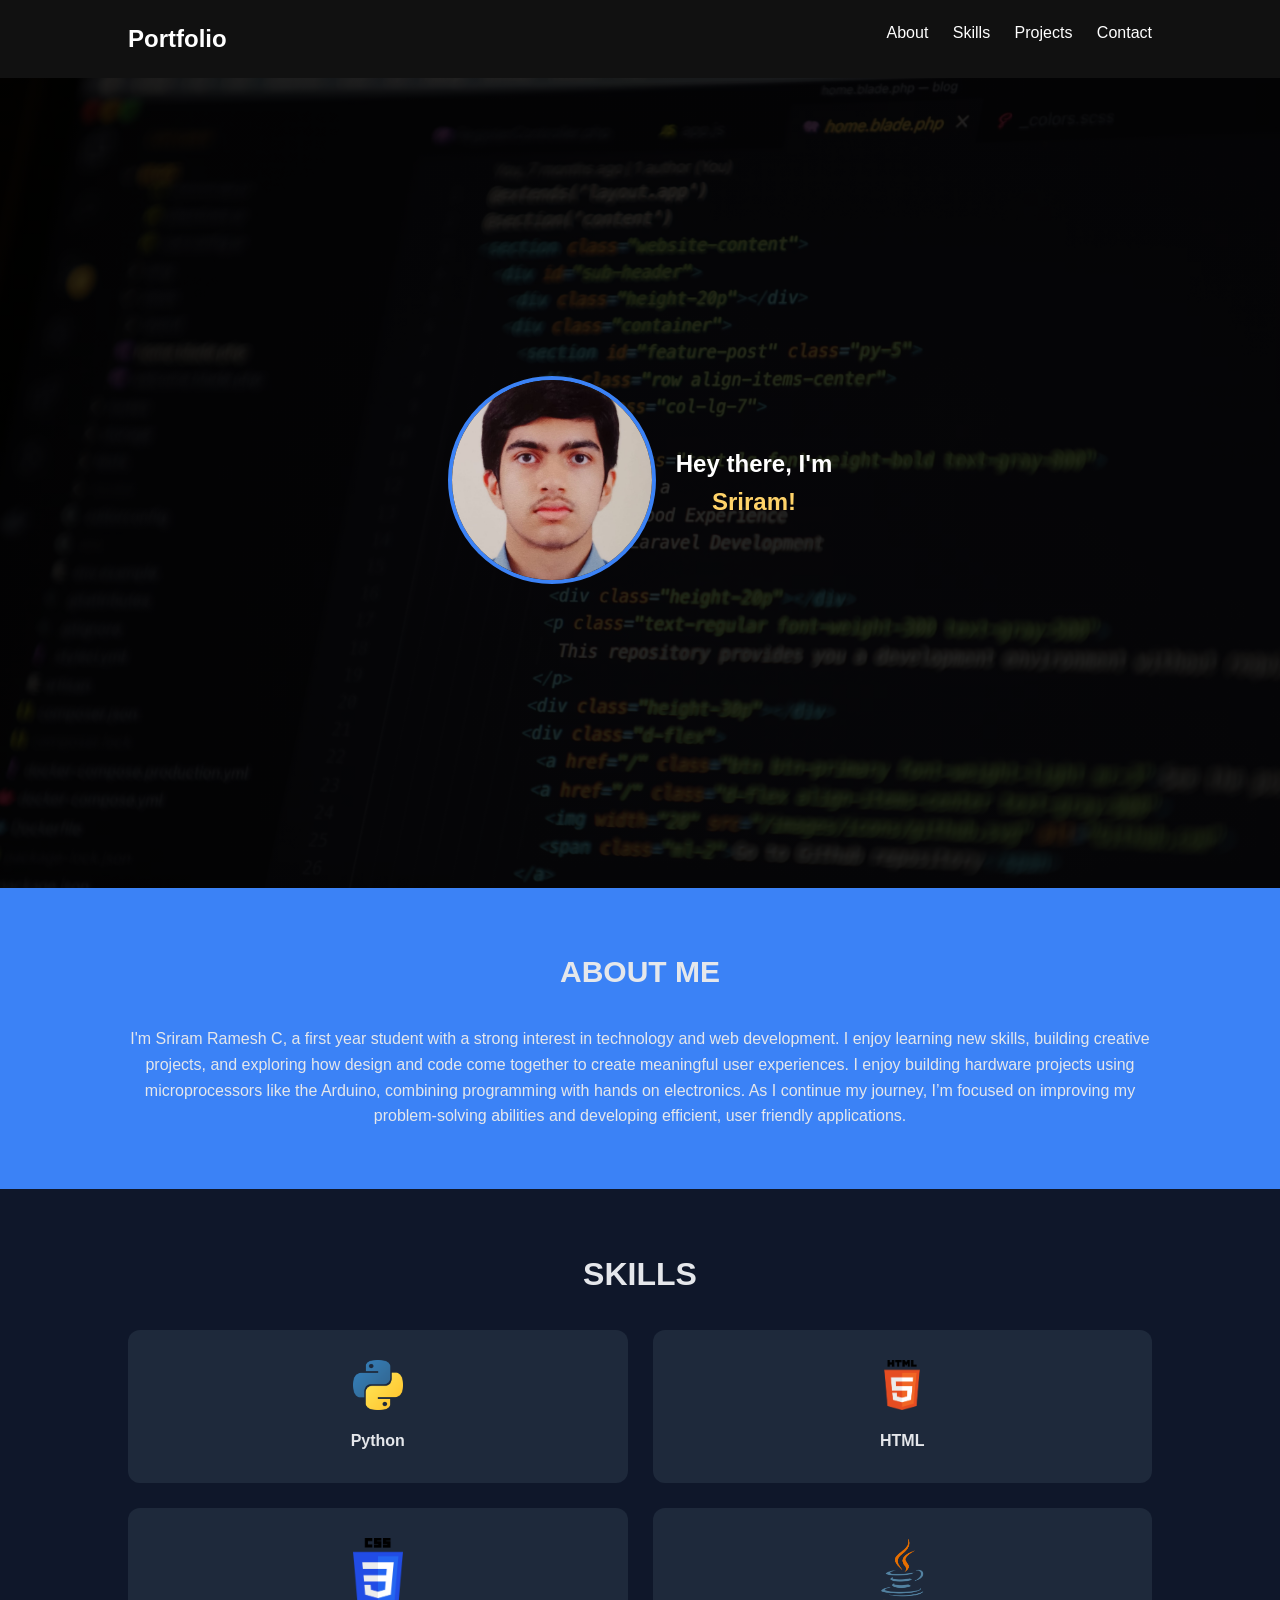
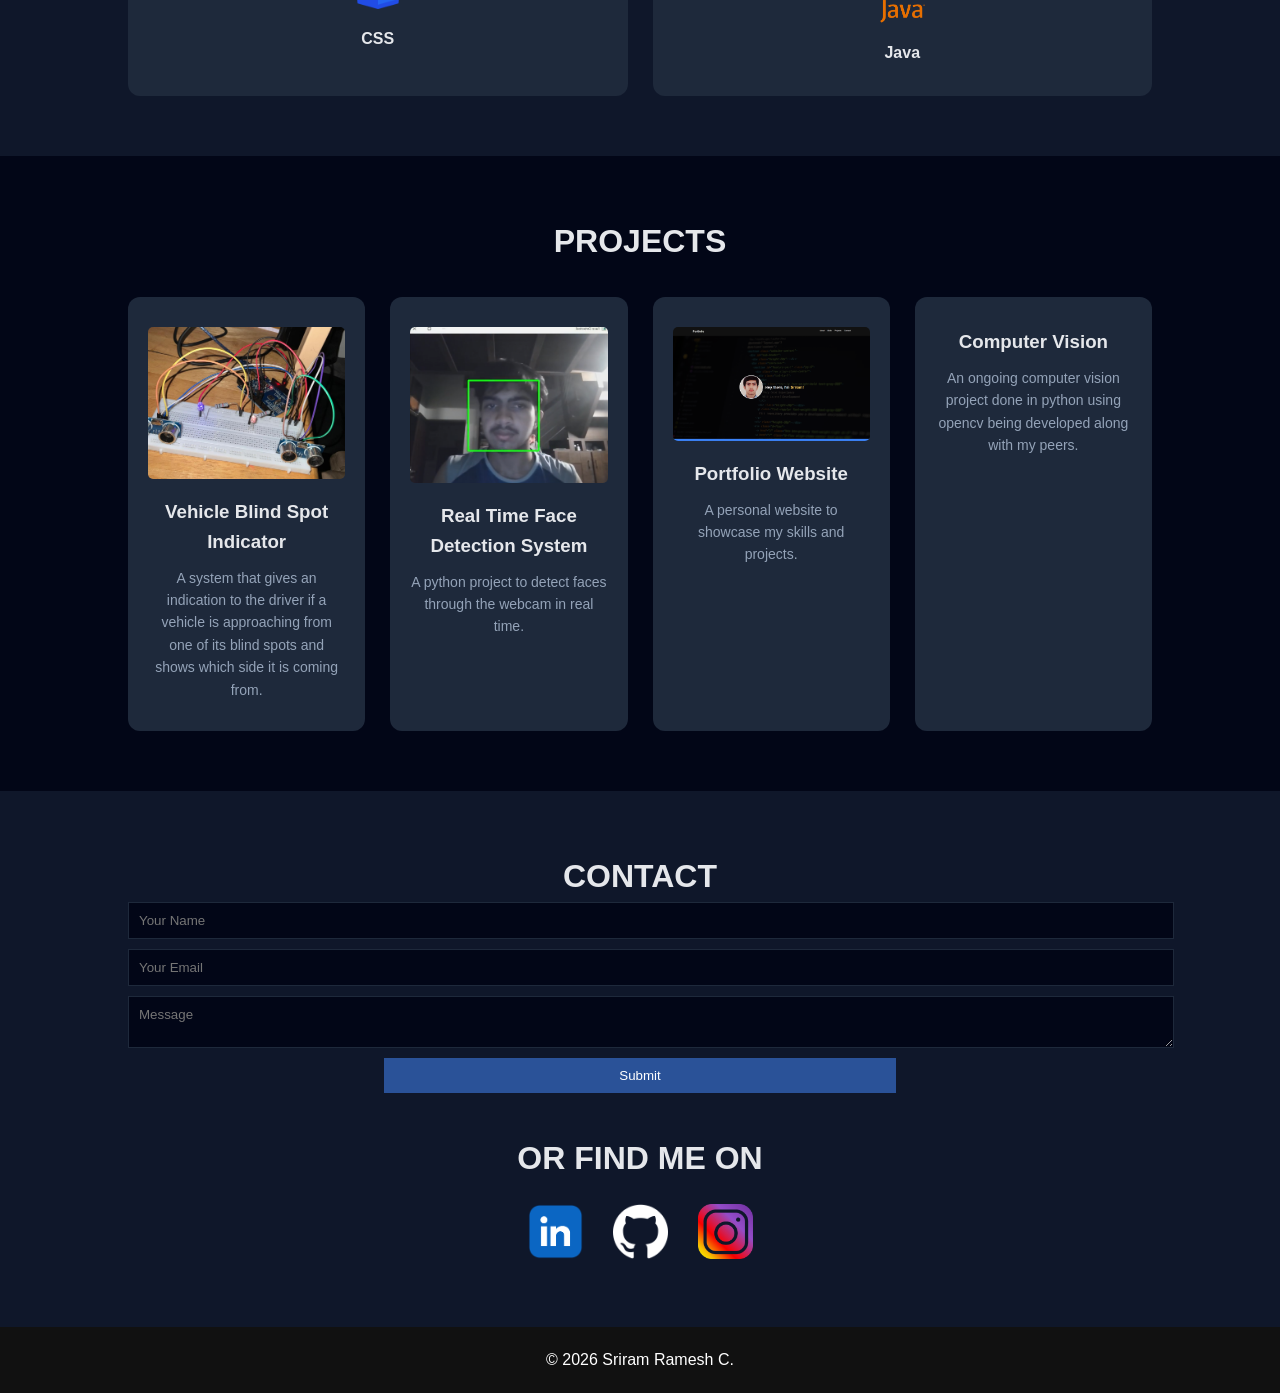
<file: index.html>
<!DOCTYPE html>
<head>
    <meta name="viewport" content="width=device-width, initial-scale=1.0">
    <title>Sriram's Portfolio</title>
    <link rel="stylesheet" href="portfolio-styling.css">
</head>
<body>

<header>
    <h2>Portfolio</h2>
    <nav>
        <a href="#about">About</a>
        <a href="#skills">Skills</a>
        <a href="#projects">Projects</a>
        <a href="#contact">Contact</a>
    </nav>
</header>

<section id="me">
    <div id="me-pfp">
        <img src="imgs/profile.JPG" alt="My picture" id="me-picture">
    </div>
    <div id="me-content">
        <h1>Hey there, I'm <h1 id="name">Sriram!</h1></h1>
    </div>
</section>

<section id="about" class="section">
    <h2>ABOUT ME</h2>
    <p>
        I'm Sriram Ramesh C, a first year student with a strong interest in technology and web development. 
        I enjoy learning new skills, building creative projects, and exploring how design and code come together to create meaningful user experiences.
        I enjoy building hardware projects using microprocessors like the Arduino, combining programming with hands on electronics. 
        As I continue my journey, I’m focused on improving my problem-solving abilities and developing efficient, user friendly applications.
    </p>
</section>

<section id="skills" class="section">
    <h2>SKILLS</h2>

    <div class="skills-container">

        <div class="skill-box">
            <img src="imgs/python.png" alt="Python">
            <p>Python</p>
        </div>

        <div class="skill-box">
            <img src="imgs/html.png" alt="HTML">
            <p>HTML</p>
        </div>

        <div class="skill-box">
            <img src="imgs/css.png" alt="CSS">
            <p>CSS</p>
        </div>

        <div class="skill-box">
            <img src="imgs/java.png" alt="Java">
            <p>Java</p>
        </div>

    </div>
</section>

<section id="projects" class="section">
    <h2>PROJECTS</h2>

    <div class="projects-container">
        <div class="project-card">
            <a href="project1/project1-demo.html"><img src="imgs/project1.jpg" alt="Blind Spot Indicator">
            <h3>Vehicle Blind Spot Indicator</h3>
            <p>A system that gives an indication to the driver if a vehicle is approaching from one of its blind spots and shows which side it is coming from.</p></a>
        </div>
        <div class="project-card">
            <a href="project2/project2-demo.html"><img src="imgs/project2.png" alt="Real Time Face Detection System">
            <h3>Real Time Face Detection System</h3>
            <p>A python project to detect faces through the webcam in real time.</p></a>
        </div>
        <div class="project-card">
            <a href="index.html"><img src="imgs/project3.png" alt="Portfolio Website">
            <h3>Portfolio Website</h3>
            <p>A personal website to showcase my skills and projects.</p></a>
        </div>
        <div class="project-card">
            <h3>Computer Vision</h3>
            <p>An ongoing computer vision project done in python using opencv being developed along with my peers.</p>
        </div>

    </div>
</section>

<section id="contact" class="section">
    <h2>CONTACT</h2>
    <form>
        <input type="text" placeholder="Your Name" required>
        <input type="email" placeholder="Your Email" required>
        <textarea placeholder="Message"></textarea>
        <input type="submit" id="submit">
    </form>
    <div id="socials">
        <h2>OR FIND ME ON</h2>
        <div id="socials-links">
            <div class="social-link">
                <a href="https://www.linkedin.com/in/sriram-ramesh-chayampurath-b00564397" target="_blank"><img src="imgs/linkedin.png" alt="hi"></a>
            </div>

            <div class="social-link">
                <a href="https://github.com/sriramrc-boop" target="_blank"><img src="imgs/github.png"></a>
            </div>

            <div class="social-link">
                <a href="https://www.instagram.com/sriramrc/" target="_blank"><img src="imgs/instagram.png"></a>
            </div>
        </div>
    </div>
</section>

<footer>
    <p>© 2026 Sriram Ramesh C.</p>
</footer>
</body>
</html>
</file>
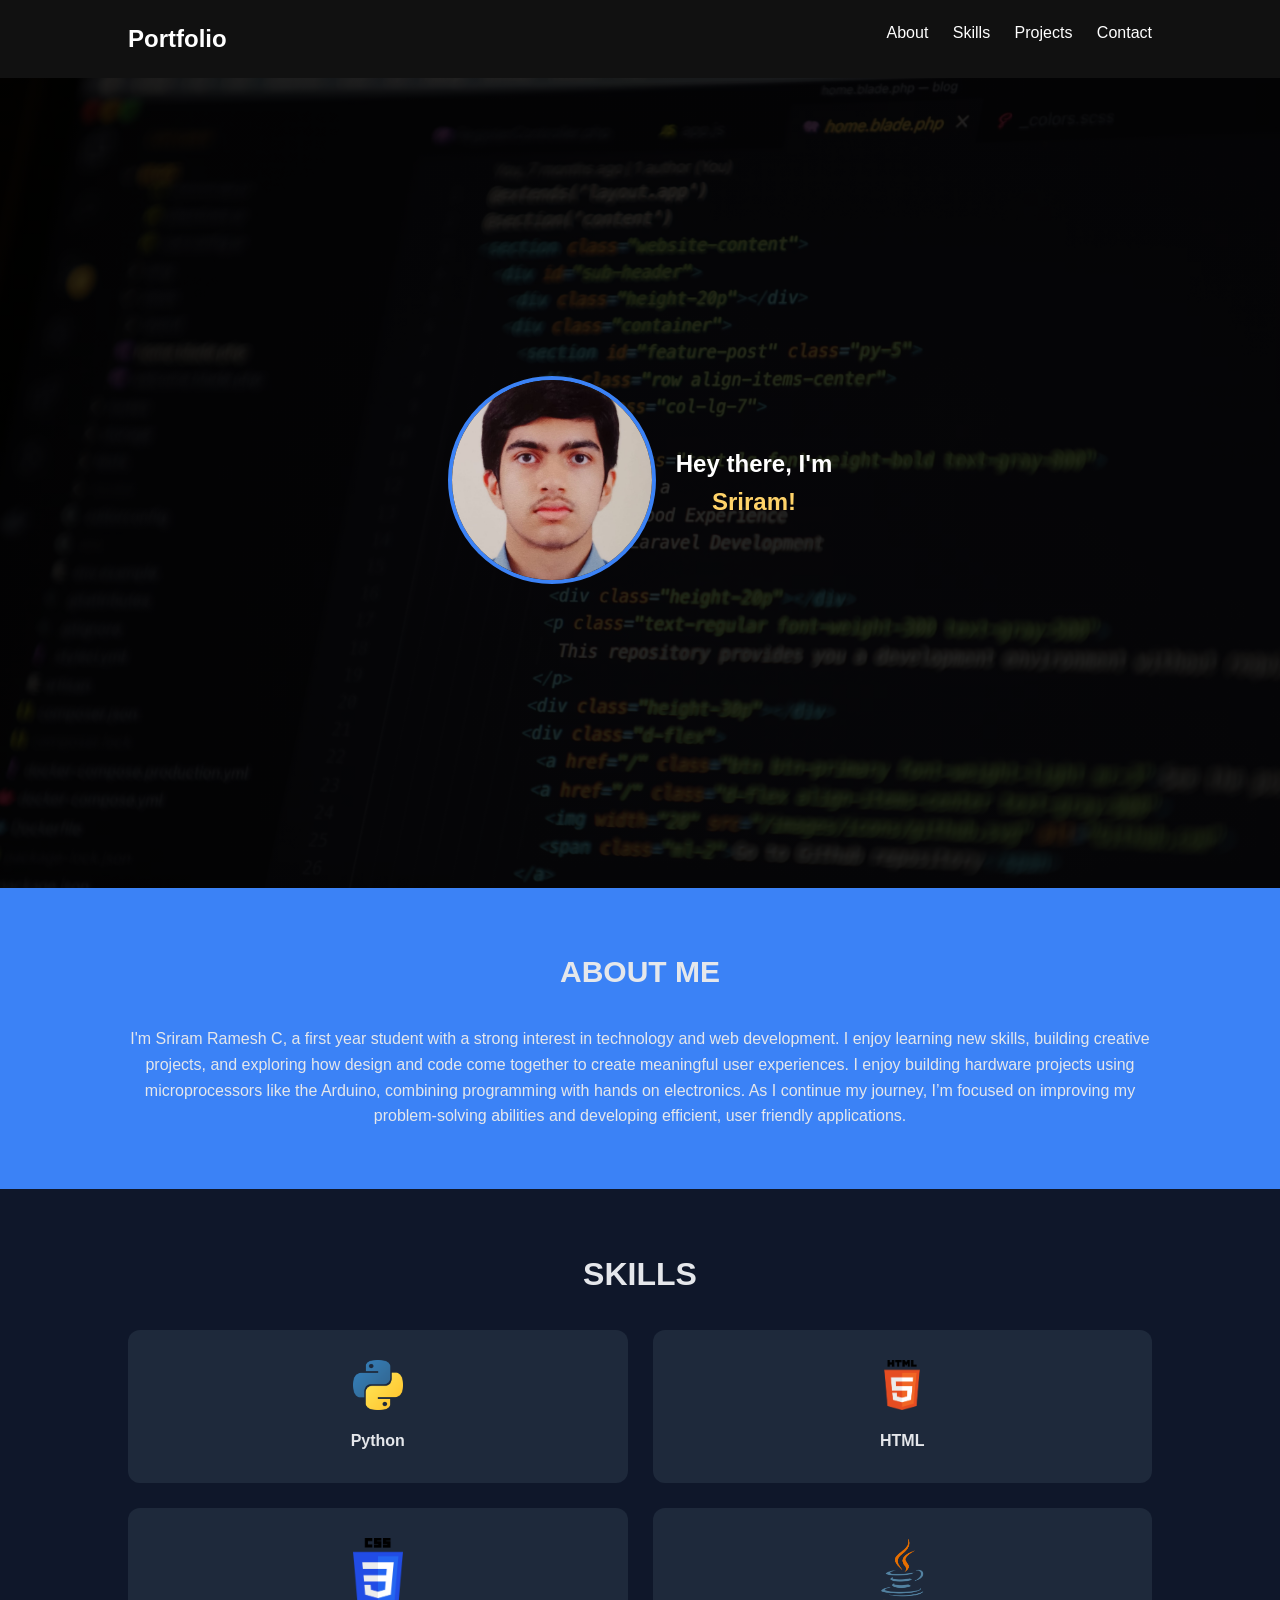
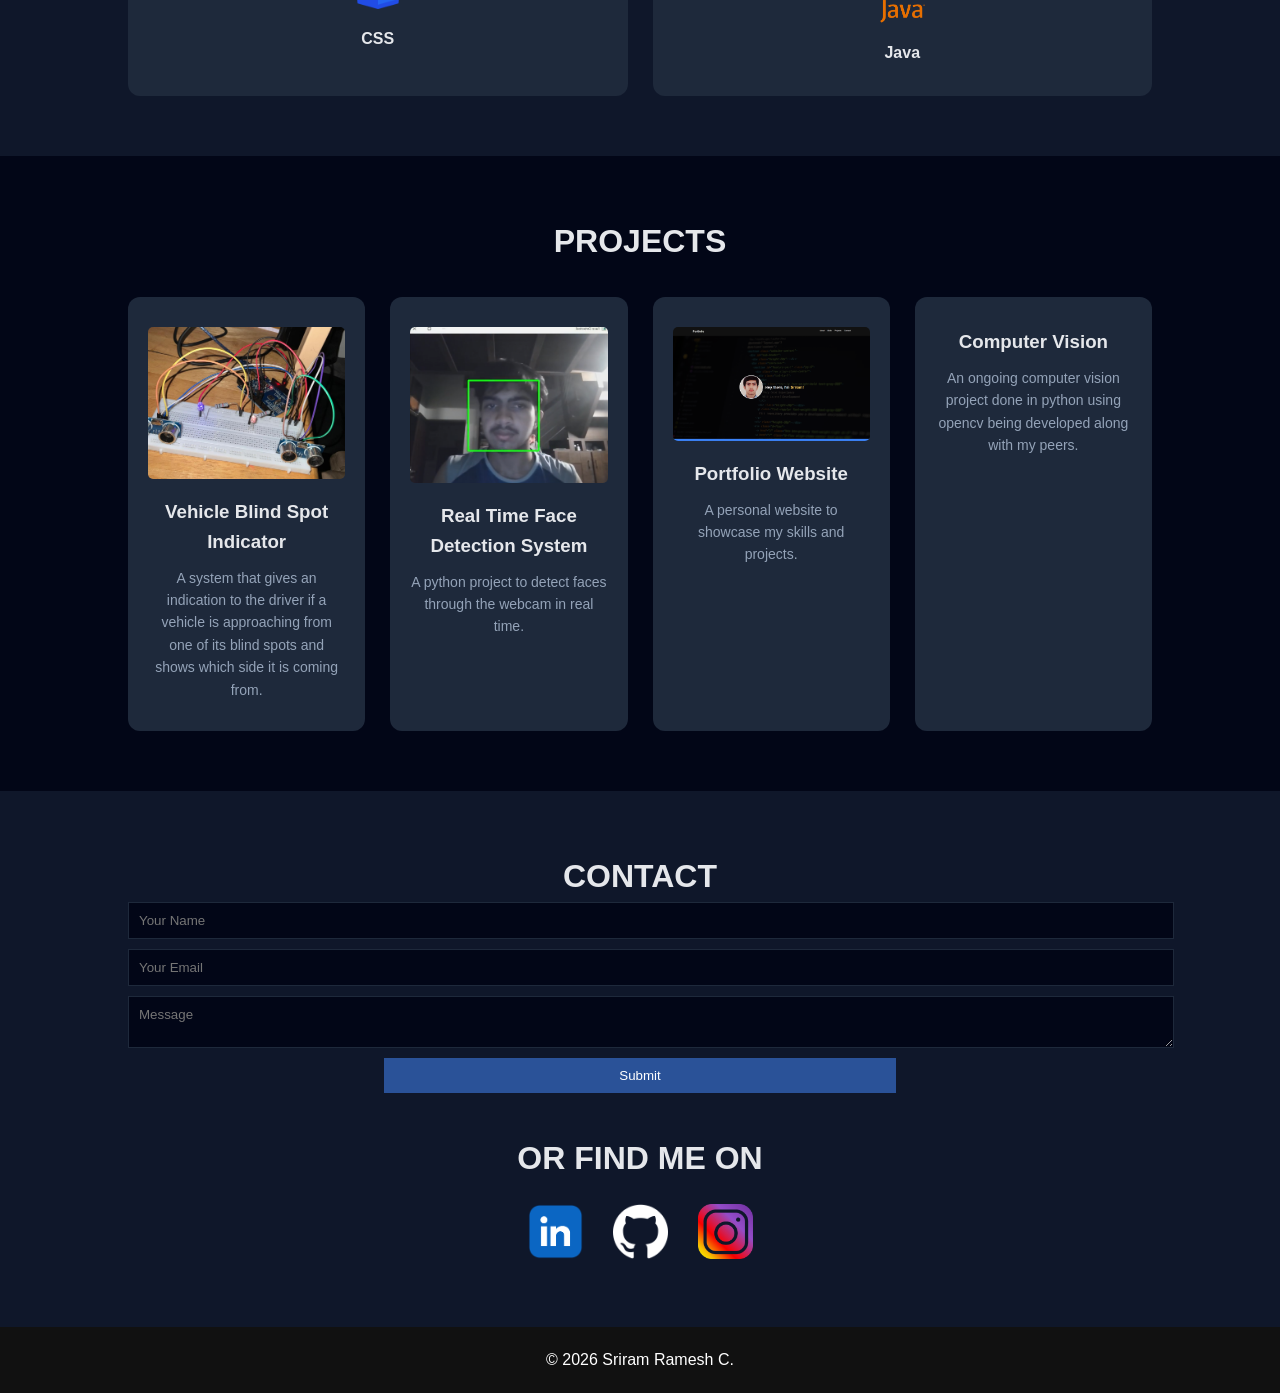
<file: portfolio.html>
<!DOCTYPE html>
<head>
    <meta name="viewport" content="width=device-width, initial-scale=1.0">
    <title>Sriram's Portfolio</title>
    <link rel="stylesheet" href="portfolio-styling.css">
</head>
<body>

<header>
    <h2>Portfolio</h2>
    <nav>
        <a href="#about">About</a>
        <a href="#skills">Skills</a>
        <a href="#projects">Projects</a>
        <a href="#contact">Contact</a>
    </nav>
</header>

<section id="me">
    <div id="me-pfp">
        <img src="imgs/profile.JPG" alt="My picture" id="me-picture">
    </div>
    <div id="me-content">
        <h1>Hey there, I'm <h1 id="name">Sriram!</h1></h1>
    </div>
</section>

<section id="about" class="section">
    <h2>ABOUT ME</h2>
    <p>
        I'm Sriram Ramesh C, a first year student with a strong interest in technology and web development. 
        I enjoy learning new skills, building creative projects, and exploring how design and code come together to create meaningful user experiences.
        I enjoy building hardware projects using microprocessors like the Arduino, combining programming with hands on electronics. 
        As I continue my journey, I’m focused on improving my problem-solving abilities and developing efficient, user friendly applications.
    </p>
</section>

<section id="skills" class="section">
    <h2>SKILLS</h2>

    <div class="skills-container">

        <div class="skill-box">
            <img src="imgs/python.png" alt="Python">
            <p>Python</p>
        </div>

        <div class="skill-box">
            <img src="imgs/html.png" alt="HTML">
            <p>HTML</p>
        </div>

        <div class="skill-box">
            <img src="imgs/css.png" alt="CSS">
            <p>CSS</p>
        </div>

        <div class="skill-box">
            <img src="imgs/java.png" alt="Java">
            <p>Java</p>
        </div>

    </div>
</section>

<section id="projects" class="section">
    <h2>PROJECTS</h2>

    <div class="projects-container">
        <div class="project-card">
            <a href="project1/project1-demo.html"><img src="imgs/project1.jpg" alt="Blind Spot Indicator">
            <h3>Vehicle Blind Spot Indicator</h3>
            <p>A system that gives an indication to the driver if a vehicle is approaching from one of its blind spots and shows which side it is coming from.</p></a>
        </div>
        <div class="project-card">
            <a href="project2/project2-demo.html"><img src="imgs/project2.png" alt="Real Time Face Detection System">
            <h3>Real Time Face Detection System</h3>
            <p>A python project to detect faces through the webcam in real time.</p></a>
        </div>
        <div class="project-card">
            <a href="portfolio.html"><img src="imgs/project3.png" alt="Portfolio Website">
            <h3>Portfolio Website</h3>
            <p>A personal website to showcase my skills and projects.</p></a>
        </div>
        <div class="project-card">
            <h3>Computer Vision</h3>
            <p>An ongoing computer vision project done in python using opencv being developed along with my peers.</p>
        </div>

    </div>
</section>

<section id="contact" class="section">
    <h2>CONTACT</h2>
    <form>
        <input type="text" placeholder="Your Name" required>
        <input type="email" placeholder="Your Email" required>
        <textarea placeholder="Message"></textarea>
        <input type="submit" id="submit">
    </form>
    <div id="socials">
        <h2>OR FIND ME ON</h2>
        <div id="socials-links">
            <div class="social-link">
                <a href="https://www.linkedin.com/in/sriram-ramesh-chayampurath-b00564397" target="_blank"><img src="imgs/linkedin.png" alt="hi"></a>
            </div>

            <div class="social-link">
                <a href="https://github.com/sriramrc-boop" target="_blank"><img src="imgs/github.png"></a>
            </div>

            <div class="social-link">
                <a href="https://www.instagram.com/sriramrc/" target="_blank"><img src="imgs/instagram.png"></a>
            </div>
        </div>
    </div>
</section>

<footer>
    <p>© 2026 Sriram Ramesh C.</p>
</footer>
</body>
</html>
</file>
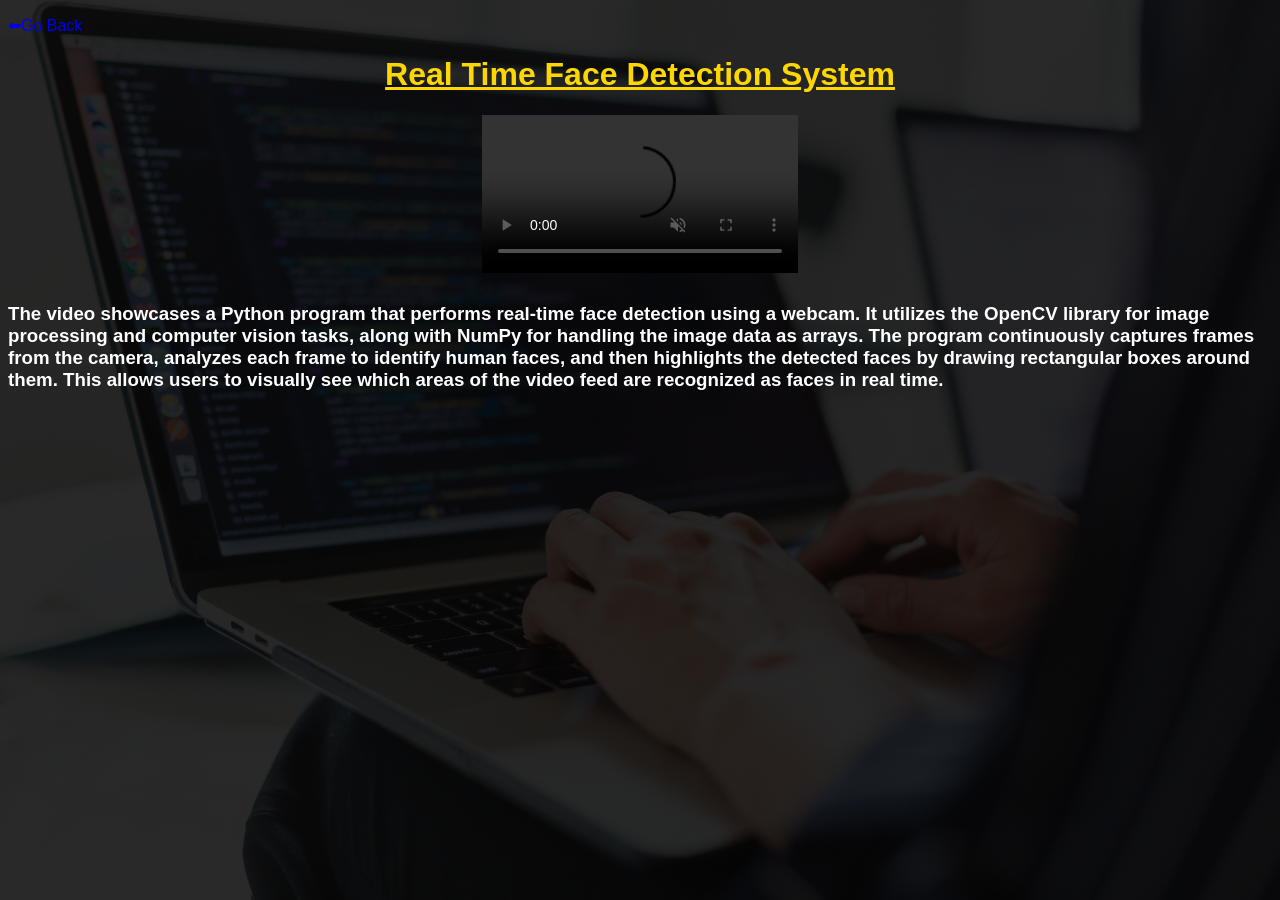
<file: project2/project2-demo.html>
<!DOCTYPE html>
<head>
    <meta name="viewport" content="width=device-width, initial-scale=1.0">
    <title>Project 2 Demo</title>
</head>
<body style="background:linear-gradient(rgba(0,0,0,0.84), rgba(0,0,0,0.84)),url('background.jpg'); background-size:cover; background-position:center; background-attachment: fixed; font-family: Arial, sans-serif;">
    <a href="../index.html#projects"  style="text-decoration: none;"><p>⬅Go Back</p></a>
    <h1 style="text-align: center;color: gold;text-decoration:underline ;">Real Time Face Detection System</h1>
    <video autoplay muted controls width="25%" style=" display: block;margin: auto;">
        <source src="project2-demo.mp4" type="video/mp4">
        Your browser does not support playing this video.
    </video>
    <h3 style="color: white; margin-top: 30px;">The video showcases a Python program that performs real-time face detection using a webcam. It utilizes the OpenCV library for image processing and computer vision tasks, along with NumPy for handling the image data as arrays. The program continuously captures frames from the camera, analyzes each frame to identify human faces, and then highlights the detected faces by drawing rectangular boxes around them. This allows users to visually see which areas of the video feed are recognized as faces in real time.</h3>
</body>
</html>
</file>
<file: portfolio-styling.css>
*{
    margin: 0;
    padding: 0;
    font-family: Arial, sans-serif;
}

body{
    line-height: 1.6;
    background: #0f172a;
    color: #e5e7eb;       
}

header{
    display: flex;
    justify-content: space-between;
    padding: 20px 10%;
    background: #111;
    color: white;
}

header a{
    color: white;
    margin-left: 20px;
    text-decoration: none;
}

header a:hover{
    text-decoration: underline;
}

#me{
    height: 90vh;
    background: 
        linear-gradient(rgba(0,0,0,0.84), rgba(0,0,0,0.84)),
        url("imgs/name-background.avif") center/cover no-repeat;
    color: rgb(255,255,255,1);
    display: flex;
    align-items: center;
    justify-content: center;
    text-align: center;
    gap: 20px;
}


#me-picture{
    width: 200px;
    height: 200px;
    object-fit: cover;
    border-radius: 50%;
    border: 4px solid #3b82f6;
}

#name{
    color: #ffd369;
}

#about{
    background-color: #3b82f6;
    color: #e5e7eb;
}

#about h2{
    font-size: 30px;
    margin-bottom: 30px;
}

.section{
    padding: 60px 10%;
    text-align: center;
    background: #0f172a;
}

#skills h2{
    font-size: 32px;
    margin-bottom: 30px;
    color: #e5e7eb;
}

.skills-container{
    display: grid;
    grid-template-columns: repeat(2, 1fr);
    gap: 25px;
    margin-top: 30px;
}

.skill-box{
    background: #1e293b;
    padding: 30px 20px;
    border-radius: 12px;
    text-align: center;
    transition: 0.3s;
}

.skill-box img{
    width: 50px;
    margin-bottom: 10px;
}

.skill-box p{
    color: #e5e7eb;
    font-weight: bold;
}

.skill-box:hover{
    background: #3b82f6; 
}

#projects{
    background-color: #020617;
}
.projects-container{
    display: grid;
    grid-template-columns: repeat(4, 1fr);
    gap: 25px;
    margin-top: 30px;
}


#projects h2{
    font-size: 32px;
}

.project-card{
    background: #1e293b;
    padding: 30px 20px;
    border-radius: 12px;
    text-align: center;
    transition: 0.3s;
}

.project-card h3{
    color: #e5e7eb;
    margin-bottom: 10px;
}

.project-card a{
    text-decoration: none;
}

.project-card img {
    width: 100%;
    border-radius: 5px;
    margin-bottom: 10px;
}

.project-card p{
    color: #94a3b8;
    font-size: 14px;
}

.project-card:hover{
    transform: translateY(-8px) scale(1.03);
}

.project-card:hover h3{
    color: white;
} 
.project-card:hover p{
    color: white;
}

#contact h2{
    font-size: 32px;
}

form{
    display: flex;
    flex-direction: column;
    gap: 10px;
}

input, textarea{
    padding: 10px;
    width: 100%;
    background: #020617;
    color: #e5e7eb;
    border: 1px solid #1e293b;
}

#submit{
    width: 50%;
    background: #2a5298;
    color: white;
    border: none;
    padding: 10px;
    margin: auto;
}

#socials{
    padding-top: 40px;
}

#socials-links{
    padding-top: 20px;
    margin: auto;
    display: flex;
    justify-content: center;
    gap: 30px;
}

.social-link img{
    width: 55px;
}

footer{
    text-align: center;
    padding: 20px;
    background: #111;
    color: white;
}

@media (max-width: 768px) {
    .skills-container {
        grid-template-columns: 1fr;
    }

    .projects-container {
        grid-template-columns: repeat(2, 1fr);
    }
}

@media (max-width: 480px) {
    .projects-container {
        grid-template-columns: 1fr;
    }
}
</file>
